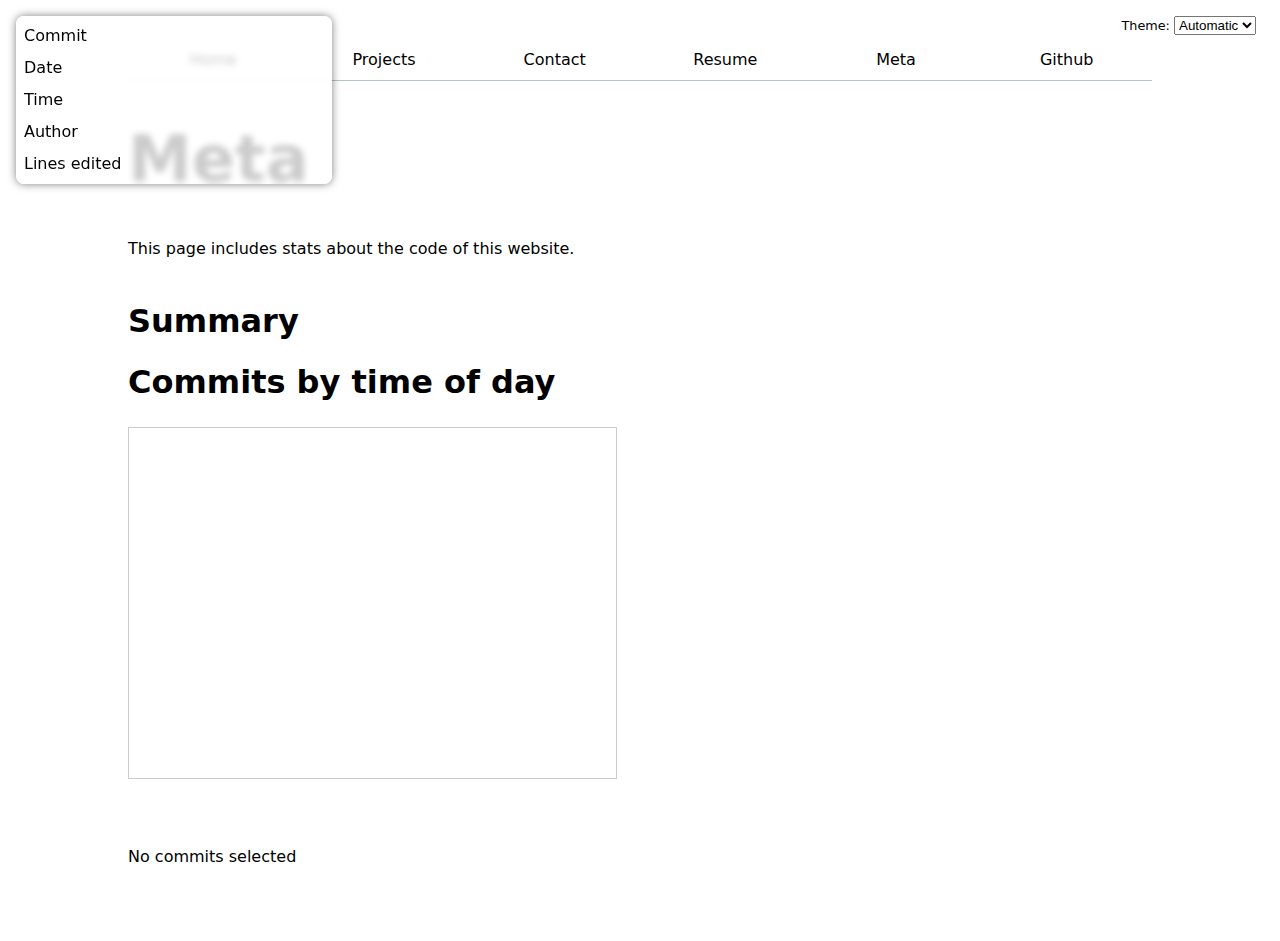
<file: meta/index.html>
<!DOCTYPE html>
<html lang="en">
<head>
    <meta charset="UTF-8">
    <meta name="viewport" content="width=device-width, initial-scale=1.0">
    <title>Meta</title>
    <link href="../style.css" rel="stylesheet"/>
    <script src="../global.js" type="module"></script>
    <script src="main.js" defer></script>
    <script src="https://d3js.org/d3.v7.min.js"></script>
</head>
<body class="meta">
    <h1>
        Meta
    </h1>
    <p>
        This page includes stats about the code of this website.
    </p>

    <div id="files-scrollytelling">
        <div id="files-scroll-container">
            <div id="files-spacer"></div>
            <div id="files-items-container"></div>
        </div>
        <!-- our old files -->
        <dl class="files"></dl>
    </div>

    <h2>Summary</h2>
    <div id="stats"></div>
    
    <h2>Commits by time of day</h2>
    <div id="scrollytelling">
        <div id="scroll-container">
            <div id="spacer"></div>
            <div id="items-container"></div>
        </div>
        <!-- our old scatterplot div -->
        <div id="chart"></div>
    </div>

    <dl id="commit-tooltip" class="info tooltip">
        <dt>Commit</dt>
        <dd>
          <a href="" id="commit-link" target="_blank"></a>
        </dd>
      
        <dt>Date</dt>
        <dd id="commit-date"></dd>
        
        <dt>Time</dt>
        <dd id="commit-time"></dd>

        <dt>Author</dt>
        <dd id="commit-author"></dd>

        <dt>Lines edited</dt>
        <dd id="commit-lines"></dd>
    </dl>
    <p id="selection-count">No commits selected</p>
    <dl id="language-breakdown" class="stats"></dl>
</body>
</html>
</file>
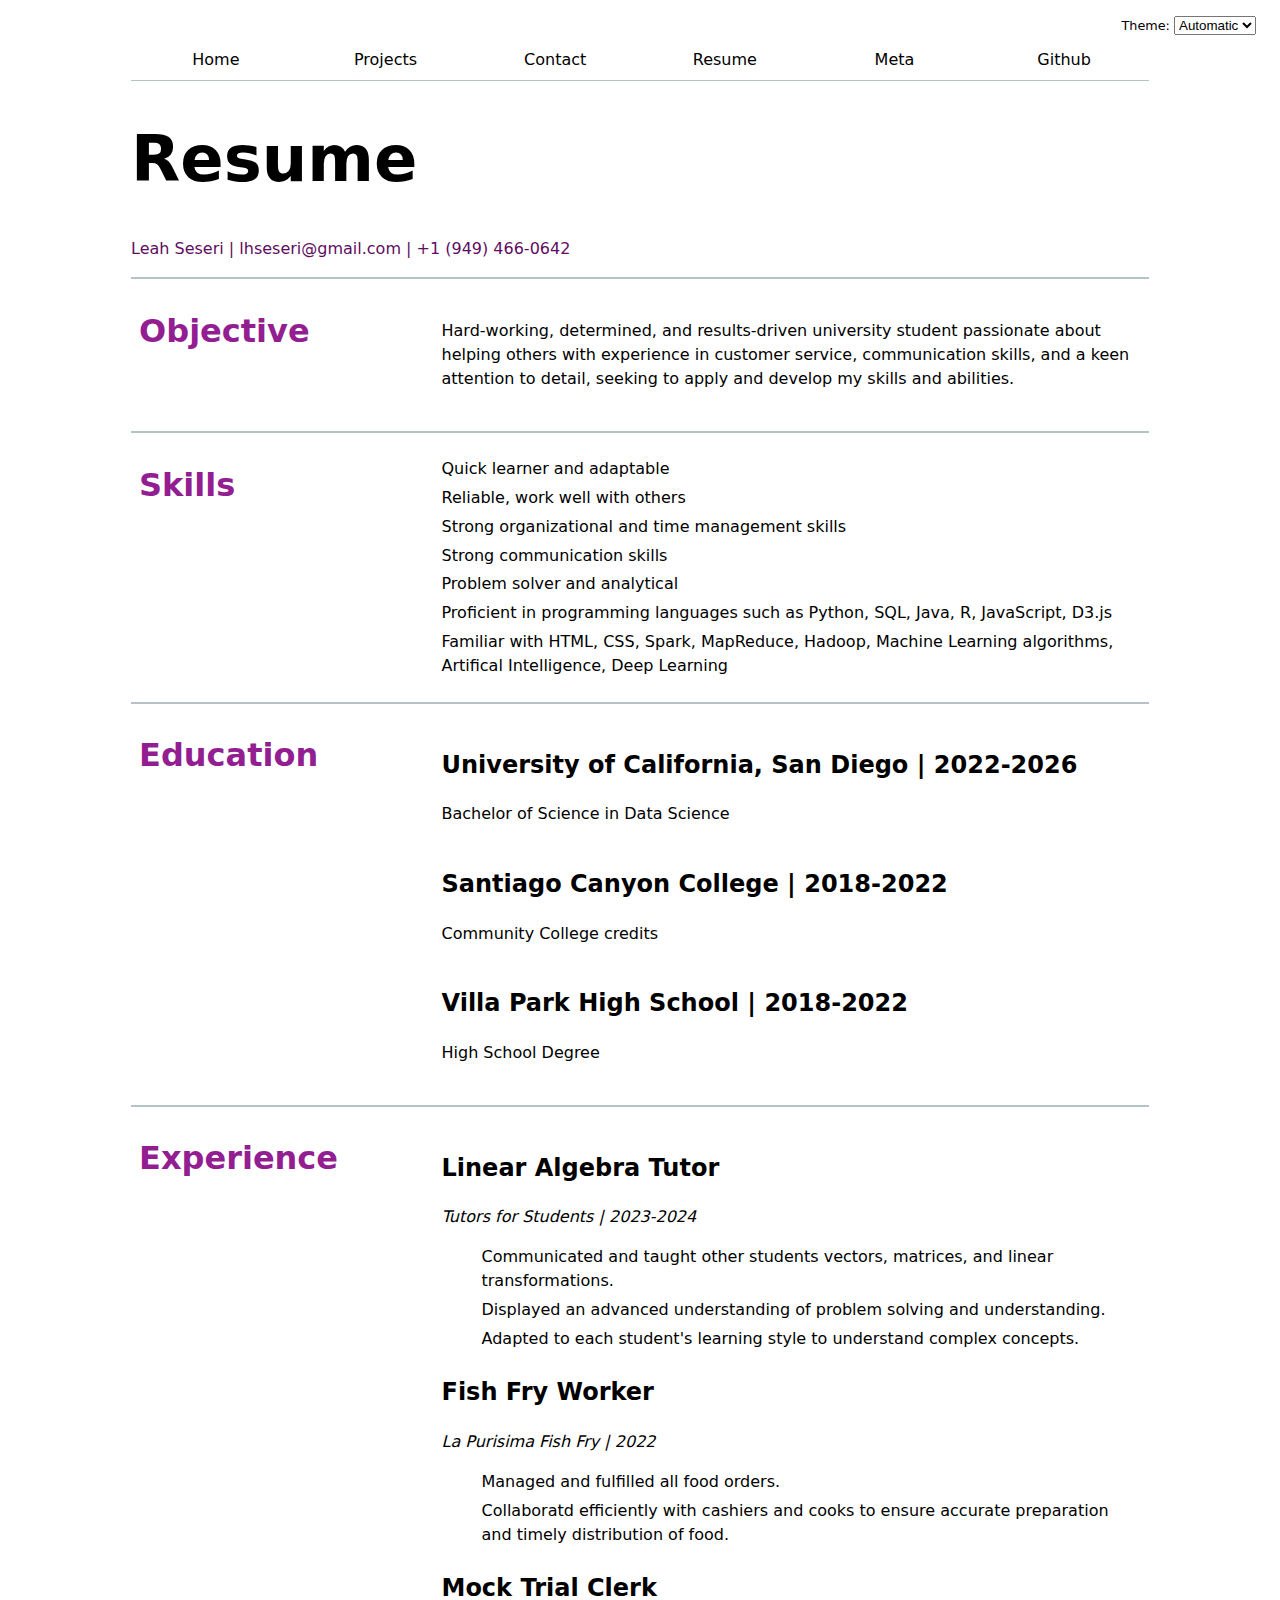
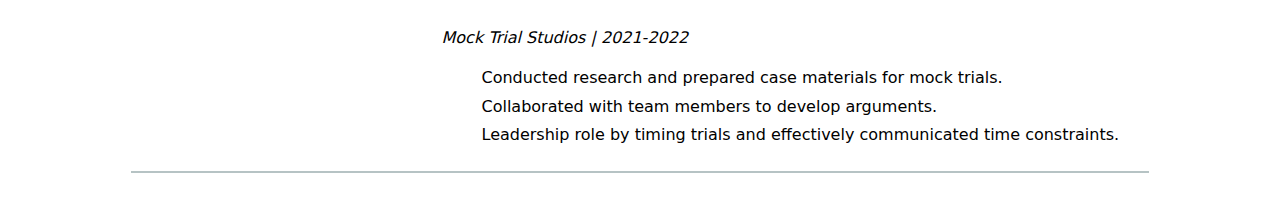
<file: resume/index.html>
<!DOCTYPE html>
<html lang="en">
<head>
    <meta charset="UTF-8">
    <meta name="viewport" content="width=device-width, initial-scale=1.0">
    <title>Resume</title>
    <link href="../style.css" rel="stylesheet"/>
    <script src="../global.js" type="module"></script>
</head>
<body>
    <header>
        <!-- <nav>
            <ul>
                <li><a href="../index.html">Home</a></li>
                <li><a href="../contact/index.html">Contact</a></li>
                <li><a href="../projects/index.html">Projects</a></li>
                <li><a href="index.html">Resume</a></li>
                <li><a href="https://github.com/lseseri" target="_blank">Github</a></li>
            </ul>
        </nav> -->
        <h1>
            Resume
        </h1>
        <p class="contact-info">
            Leah Seseri |
            <a href="mailto:lhseseri@gmail.com"> lhseseri@gmail.com</a> |
            <a href="tel:+9494660642"> +1 (949) 466-0642</a>
        </p>
    </header>

    <main>
        <!-- objective -->
        <section class="main-section" id="objective">
            <div class="flex-container">
                <h2>Objective</h2>
                <ul>
                    <li>
                        <p>
                            Hard-working, determined, and results-driven university student passionate about helping others with experience in customer service, communication skills, and a keen attention to detail, seeking to apply and develop my skills and abilities.
                        </p>
                    </li>
                </ul>
            </div>
        </section>
        <!-- skills -->
        <section class="main-section" id="skills">
            <div class="flex-container"> 
                <h2>Skills</h2>
                <ul>
                    <li>Quick learner and adaptable</li>
                    <li>Reliable, work well with others</li>
                    <li>Strong organizational and time management skills</li>
                    <li>Strong communication skills</li>
                    <li>Problem solver and analytical</li>
                    <li>Proficient in programming languages such as Python, SQL, Java, R, JavaScript, D3.js</li>
                    <li>Familiar with HTML, CSS, Spark, MapReduce, Hadoop, Machine Learning algorithms, Artifical Intelligence, Deep Learning </li>
                </ul>
            </div>
        </section>
        <!-- education -->
        <section class="main-section" id="education">
            <div class="flex-container"> 
                <h2>Education</h2>
                <div class="timeline">
                    <ul>
                        <li>
                            <article class="school">
                                <h3>University of California, San Diego | 2022-2026</h3>
                                <p class="school-info">Bachelor of Science in Data Science</p>
                            </article>
                        </li>
                        <li>
                            <article class="school">
                                <h3>Santiago Canyon College | 2018-2022</h3>
                                <p class="school-info">Community College credits</p>
                            </article>
                        </li>
                        <li>
                            <article class="school">
                                <h3>Villa Park High School | 2018-2022</h3>
                                <p classs="school-info">High School Degree</p>
                            </article>
                        </li>
                    </ul>
                </div>
            </div>
        </section>
        <!-- experience -->
        <section class="main-section" id="experience">
            <div class="flex-container">
                <h2>Experience</h2>
                <div class="timeline">
                    <ul>
                        <li>
                            <article class="experience">
                                <h3>Linear Algebra Tutor</h3>
                                <p>Tutors for Students | 2023-2024</p>
                                <ul>
                                    <li>Communicated and taught other students vectors, matrices, and linear transformations.</li>
                                    <li>Displayed an advanced understanding of problem solving and understanding.</li>
                                    <li>Adapted to each student's learning style to understand complex concepts.</li>
                                </ul>
                            </article>
                        </li>
                        <li>
                            <article class="experience">
                                <h3>Fish Fry Worker</h3>
                                <p>La Purisima Fish Fry | 2022</p>
                                <ul>
                                    <li>Managed and fulfilled all food orders.</li>
                                    <li>Collaboratd efficiently with cashiers and cooks to ensure accurate preparation and timely distribution of food.</li>
                                </ul>
                            </article>
                        </li>
                        <li>
                            <article class="experience">
                                <h3>Mock Trial Clerk</h3>
                                <p>Mock Trial Studios | 2021-2022</p>
                                <ul>
                                    <li>Conducted research and prepared case materials for mock trials.</li>
                                    <li>Collaborated with team members to develop arguments.</li>
                                    <li>Leadership role by timing trials and effectively communicated time constraints.</li>
                                </ul>
                            </article>
                        </li>
                    </ul>
                </div>
            </div>
        </section>
    </main>
</body>
</html>
</file>
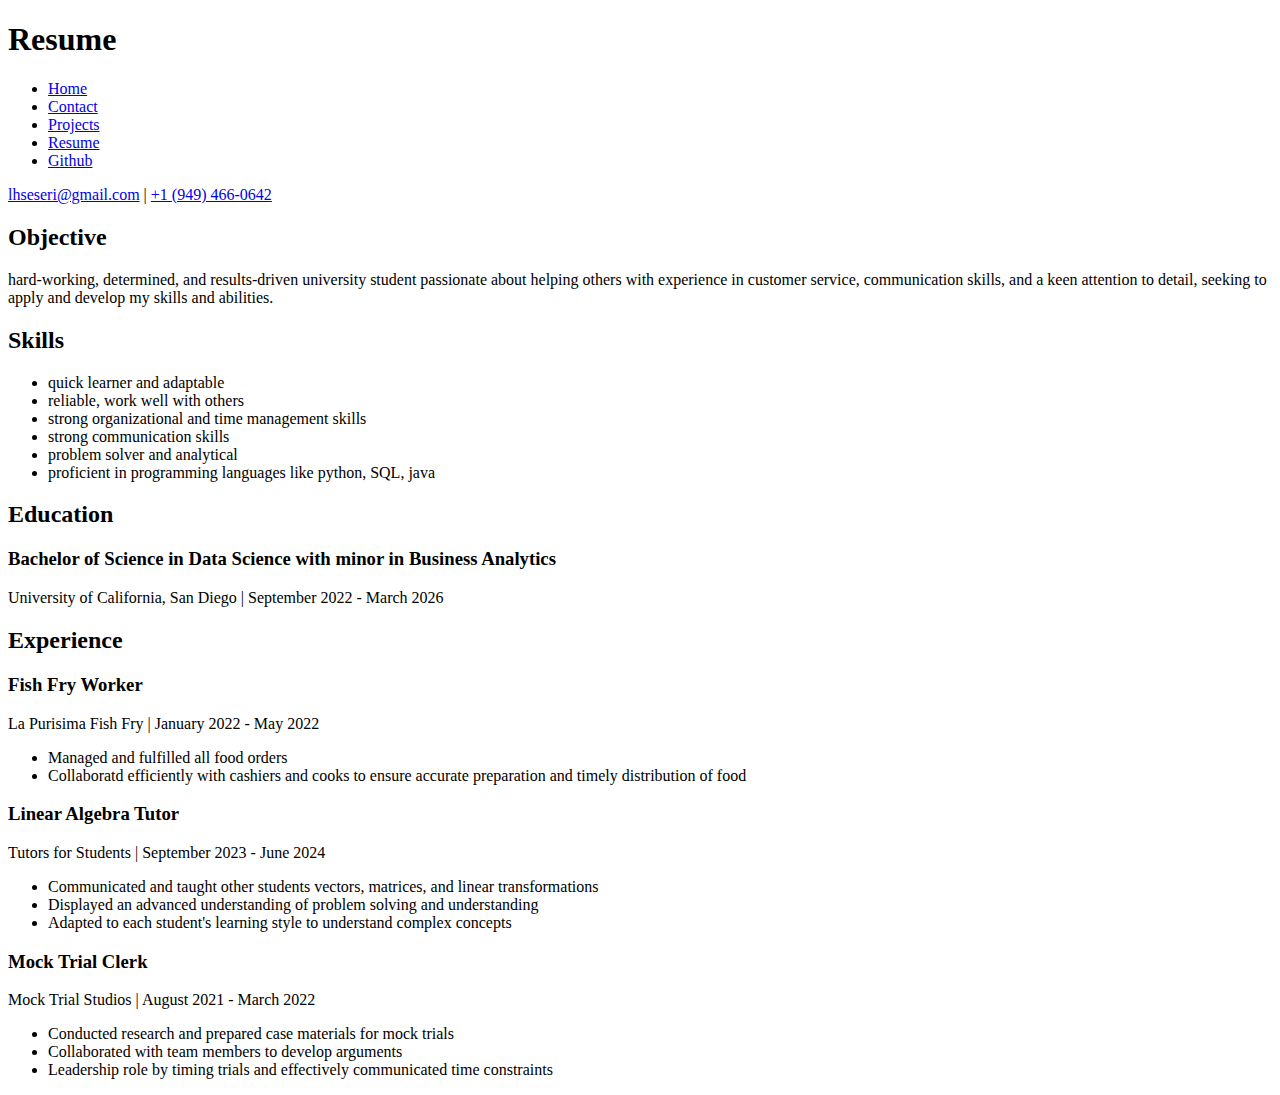
<file: resume/cv-resume.html>
<!DOCTYPE html>
<html lang="en">
<head>
    <meta charset="UTF-8">
    <meta name="viewport" content="width=device-width, initial-scale=1.0">
    <title>Resume</title>
</head>
<body>
    <header>
        <h1>
            Resume
        </h1>

        <nav>
            <ul>
                <li><a href="../index.html">Home</a></li>
                <li><a href="../contact/index.html">Contact</a></li>
                <li><a href="../projects/index.html">Projects</a></li>
                <li><a href="cv-resume.html">Resume</a></li>
                <li><a href="https://github.com/lseseri" target="_blank">Github</a></li>
            </ul>
        </nav>

        <p class="contact-info">
            <a href="mailto:lhseseri@gmail.com">lhseseri@gmail.com</a> |
            <a href="tel:+9494660642"> +1 (949) 466-0642</a>
        </p>
    </header>

    <section>
        <header>
            <h2>Objective</h2>
        </header>
        <p>
            hard-working, determined, and results-driven university student passionate about helping others with experience in customer service, communication skills, and a keen attention to detail, seeking to apply and develop my skills and abilities.
        </p>
    </section>

    
    <section>
        <header>
            <h2>Skills</h2>
        </header>
        <ul>
            <li>quick learner and adaptable</li>
            <li>reliable, work well with others</li>
            <li>strong organizational and time management skills</li>
            <li>strong communication skills</li>
            <li>problem solver and analytical</li>
            <li>proficient in programming languages like python, SQL, java</li>
        </ul>
    </section>

    <section>
        <header>
            <h2>Education</h2>
        </header>
        <article>
            <header>
                <h3>Bachelor of Science in Data Science with minor in Business Analytics</h3>
                <p>University of California, San Diego | <time datetime="2022-09">September 2022</time> - <time datetime="2026-03">March 2026</time></p>
            </header>
        </article>
    </section>

    <section>
        <header>
            <h2>Experience</h2>
        </header>
        <article>
            <header>
                <h3>Fish Fry Worker</h3>
                <p>
                    La Purisima Fish Fry | <time datetime="2022-01">January 2022</time> - <time datetime="2022-05">May 2022</time>
                </p>
            </header>
            <ul>
                <li>Managed and fulfilled all food orders</li>
                <li>Collaboratd efficiently with cashiers and cooks to ensure accurate preparation and timely distribution of food</li>
            </ul>
        </article>
        <article>
            <header>
                <h3>Linear Algebra Tutor</h3>
                <p>
                    Tutors for Students | <time datetime="2023-09">September 2023</time> - <time datetime="2024-06">June 2024</time>
                </p>
            </header>
            <ul>
                <li>Communicated and taught other students vectors, matrices, and linear transformations </li>
                <li>Displayed an advanced understanding of problem solving and understanding</li>
                <li>Adapted to each student's learning style to understand complex concepts</li>
            </ul>
        </article>
        <article>
            <header>
                <h3>Mock Trial Clerk</h3>
                <p>
                    Mock Trial Studios | <time datetime="2021-08">August 2021</time> - <time datetime="2022-03">March 2022</time>
                </p>
            </header>
            <ul>
                <li>Conducted research and prepared case materials for mock trials</li>
                <li>Collaborated with team members to develop arguments</li>
                <li>Leadership role by timing trials and effectively communicated time constraints</li>
            </ul>
        </article>
    </section>

</body>
</html>
</file>
<file: style.css>
:root {
  --color-accent: oklch(75% 50% 300);
}
html {
  accent-color: var(--color-accent);
  color-scheme: light dark;
}
body {
    /* Set line height to 1.5 times the font size
         and use the OS’s UI font as the website font
       */
    font: 100%/1.5 system-ui;
    max-width: 100ch;
    margin-inline: auto;
    padding: 2rem;
  }
nav ul,
nav ul li {
  display: contents;
}
nav {
  display: flex;
  margin-bottom: 0.5rem;
  border-bottom-width: 1px;
  border-bottom-style: solid;
  /* border-bottom-color: oklch(80% 3% 200); */
  --border-color: oklch(50% 10% 200 / 40%);
  border-bottom-color: var(--border-color);
}
nav a {
  flex: 1;
  text-decoration: none;
  color: inherit;
  text-align: center;
  padding: 0.5em;
}
nav a:hover {
  border-bottom-width: 0.4em;
  border-bottom-style: solid;
  border-bottom-color: var(--color-accent);
  /* background-color: oklch(from var(--color-accent) 95% 5% h); */
  background-color: color-mix(in oklch, var(--color-accent), canvas 85%);
}
nav a.current {
  border-bottom-width: 0.4em;
  border-bottom-style: solid;
  /* border-bottom-color: oklch(80% 3% 200); */
  border-bottom-color: var(--border-color);
  padding-bottom: 0.2em;
  font-weight: bold;
}
form input, form textarea, form button {
  font: inherit;
  /* display: block;
  width: 100%;
  box-sizing: border-box; */
}
form button {
  grid-column: 1 / -1;
}
form {
  display: grid;
  grid-template-columns: auto 1fr;
  gap: 1em;
}
form label {
  display: grid;
  grid-template-columns: subgrid;
  grid-column: 1 / -1;
}
.projects {
  display: grid;
  grid-template-columns: repeat(auto-fill, minmax(15em, 1fr));
  gap: 1em;
}
.projects article {
  display: grid;
  grid-template-rows: subgrid;
  grid-row: span 4;
}
.projects h2 {
  margin: 0;
}
.projects article h3 {
  margin-bottom: 0;
}
.projects article .project-year {
  font-family: Baskerville;
  font-variant-numeric: oldstyle-nums;
}

h1, h2, h3, h4, h5, h6 {
  line-height: 1.1;
  text-wrap: balance;
}
h1 {
  font-size: 400%;
}
h2 {
  font-size: 200%;
}
h3 {
  font-size: 150%;
}
h4, h5, h6 {
  font-size: 100%;
}
.contact-info {
  text-align: left;
  color: rgb(96, 13, 96);
}
.contact-info a {
  text-decoration: none;
  color: rgb(96, 13, 96);
}
.contact-info a:hover {
  text-decoration: underline;
}
header {
  text-align: left;
  border-bottom: 2px solid oklch(50% 10% 200 / 40%);
}
section {
  padding: 0.5rem;
  border-bottom: 2px solid oklch(50% 10% 200 / 40%);
}
.flex-container {
  display: grid;
  grid-template-columns: 1fr 3fr;
  gap: 1em;
  align-items: start;
}
.flex-container h2 {
  color: rgb(146, 30, 146);
  align-self: start;
}
.flex-container ul {
  list-style-type: none;
  display: flex;
  flex-direction: column;
  gap: 0.3em;
}
#experience .experience p {
  font-style: italic;
}

.color-scheme {
  position: absolute;
  top: 1rem;
  right: 1.5rem;
  font-size: 80%;
  font-family: inherit;
}

.github-stats {
  display: grid;
  grid-template-columns: repeat(4, 1fr);
  text-align: left;
}
.github-stats dt {
  display: block;
  grid-row: 1;
  font-size: 1.2rem;
}
.github-stats dd {
  display: block;
  grid-row: 2;
  font-size: 1.2rem;
}

#projects-pie-plot {
  max-width: 20em;
  margin-block: 2em;

  overflow: visible;
}

.legend {
  display: grid;
  grid-template-columns: repeat(auto-fill, minmax(7em, 1fr));
  gap: 1em;
  padding: 1em;
  margin-top: 1em;
  border: 1.5px solid oklch(50% 10% 200 / 40%);
  list-style: none;
  padding-left: 1em;
  flex: 1;
}
.legend-item {
  display: flex;
  align-items: center;
  gap: 0.5em; 
}
.swatch {
  display: inline-block;
  width: 1em;
  height: 1em;
  background-color: var(--color);
  border-radius: 50%;
  flex-shrink: 0;
}
.container {
  display: flex;
  align-items: center;
  gap: 2em;
}

&:has(path:hover) {
  path:not(:hover) {
    opacity: 0.5;
  }
}
path {
  transition: 300ms;
}
.selected {
  --color: grey !important;

  &:is(path) {
    fill: var(--color);
  }
}
path {
  cursor: pointer;
}

.stats {
  display: grid;
  grid-template-columns: repeat(2, 1fr); 
  text-align: left;
  gap: 0.5em; 
}
.stats dt {
  font-size: 1rem;
  font-weight: bold;
  text-transform: uppercase;
  color: rgb(130, 125, 125);
  padding: 0.5em;
}
.stats dd {
  font-size: 1.3rem;
  padding: 0.5em;
}
.info {
  display: grid;
  grid-template-columns: 1fr 2fr;
  margin: 0;
  gap: 0.5em;
}
.tooltip {
  position: fixed;
  top: 1em;
  left: 1em;
  background-color: rgba(255, 255, 255, 0.8);
  box-shadow: 0 0 0.5em rgba(0, 0, 0, 0.5);
  border-radius: 0.5em;
  backdrop-filter: blur(0.2em);
  padding: 0.5em;
}
circle {
  transition: r 0.3s ease;
  transform: 0.3s ease;
  transform-origin: center;
  transform-box: fill-box;
}
circle:hover {
  transform: scale(1.5);
}
dl.info {
  /* ... other styles ... */
  transition-duration: 500ms;
  transition-property: opacity, visibility;
}
dl.info[hidden]:not(:hover, :focus-within) {
  opacity: 0;
  visibility: hidden;
}

@keyframes marching-ants {
  to {
    stroke-dashoffset: -8; /* 5 + 3 */
  }
}
.selection {
  fill-opacity: 0.1;
  stroke: black;
  stroke-opacity: 0.7;
  stroke-dasharray: 5 3;
  animation: marching-ants 2s linear infinite;
}
circle.selected {
  fill: #ff6b6b;
}

.commit-filter {
  display: flex;
  align-items: center;
  gap: 0.5em;
}
#commit-slider {
  flex-grow: 1;
}
#commit-time-slider {
  margin-left: auto;
}

.files {
  display: grid;
  grid-template-columns: 1fr 1fr;
}
.files > div {
  grid-column: 1 / -1;
  display: grid;
  grid-template-columns: subgrid;
}
.files dt {
  grid-column: 1;
}
.file dd {
  grid-column: 2;
}
body.meta dd {
  grid-column: 2;
  display: flex;
  flex-wrap: wrap;
  align-items: start;
  align-content: start;
  gap: 0.15em;
  padding-top: 0.6em;
  margin-left: 0;
}
.line {
  display: flex;
  width: 0.5em;
  aspect-ratio: 1;
  border-radius: 50%;
}

body.meta {
  max-width: min(120ch, 80vw);
}
#scrollytelling {
  grid-column: 1 / -1;
  display: grid;
  grid-template-columns: subgrid;
}

/* feel free to play with this to make your scrolly more seemless with your plot */
#scroll-container {
  grid-column: 1;
  position: relative;
  width: 95%;
  height: 350px;
  overflow-y: scroll;
  border: 1px solid #ccc;
  margin-bottom: 50px;
}
#chart {
  grid-column: 2;
}
#spacer {
  position: absolute;
  top: 0;
  left: 0;
  width: 100%;
  background: none; /* transparent */
  pointer-events: none;
}
#items-container {
  position: absolute;
  top: 0;
  left: 0;
  width: 100%;
}
.item {
  height: 80px;
  padding: 10px;
  box-sizing: border-box;
  border-bottom: 2px solid #eee;
}
</file>
